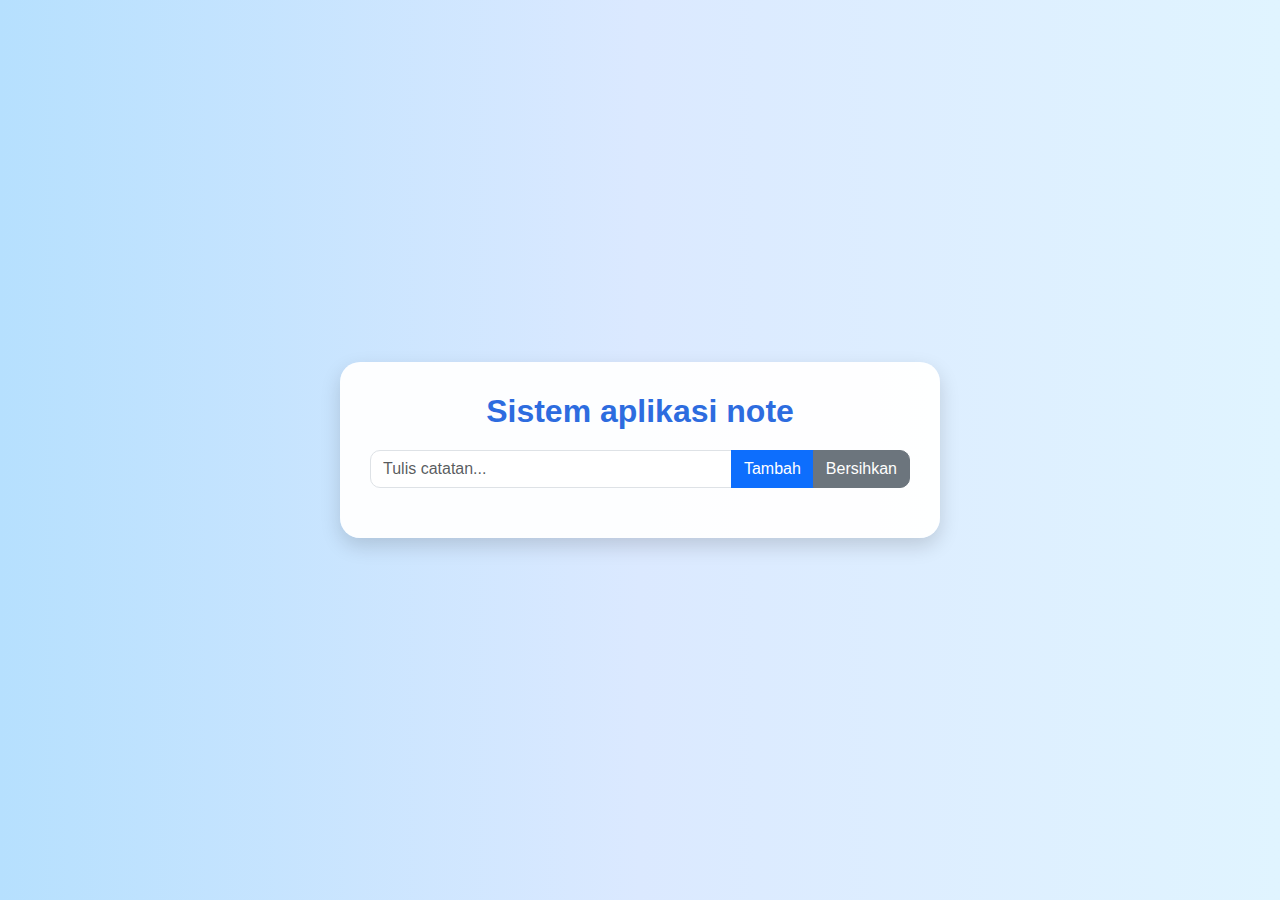
<file: Praktikum11/index.html>
<!DOCTYPE html>
<html lang="id">
<head>
  <meta charset="UTF-8" />
  <meta name="viewport" content="width=device-width, initial-scale=1.0"/>
  <title>Catatan!</title>
  <link href="https://cdn.jsdelivr.net/npm/bootstrap@5.3.0/dist/css/bootstrap.min.css" rel="stylesheet"/>
  <link rel="stylesheet" href="style.css"/>
</head>
<body>
  <div class="note-app">
    <h2>Sistem aplikasi note</h2>

    <div class="input-group mb-3">
      <input type="text" id="noteInput" class="form-control" placeholder="Tulis catatan..."/>
      <button class="btn btn-primary" onclick="addNote()">Tambah</button>
      <button class="btn btn-secondary" onclick="clearInput()">Bersihkan</button>
    </div>

    <ul id="noteList" class="list-group"></ul>
  </div>

  <script src="script.js"></script>
</body>
</html>
</file>
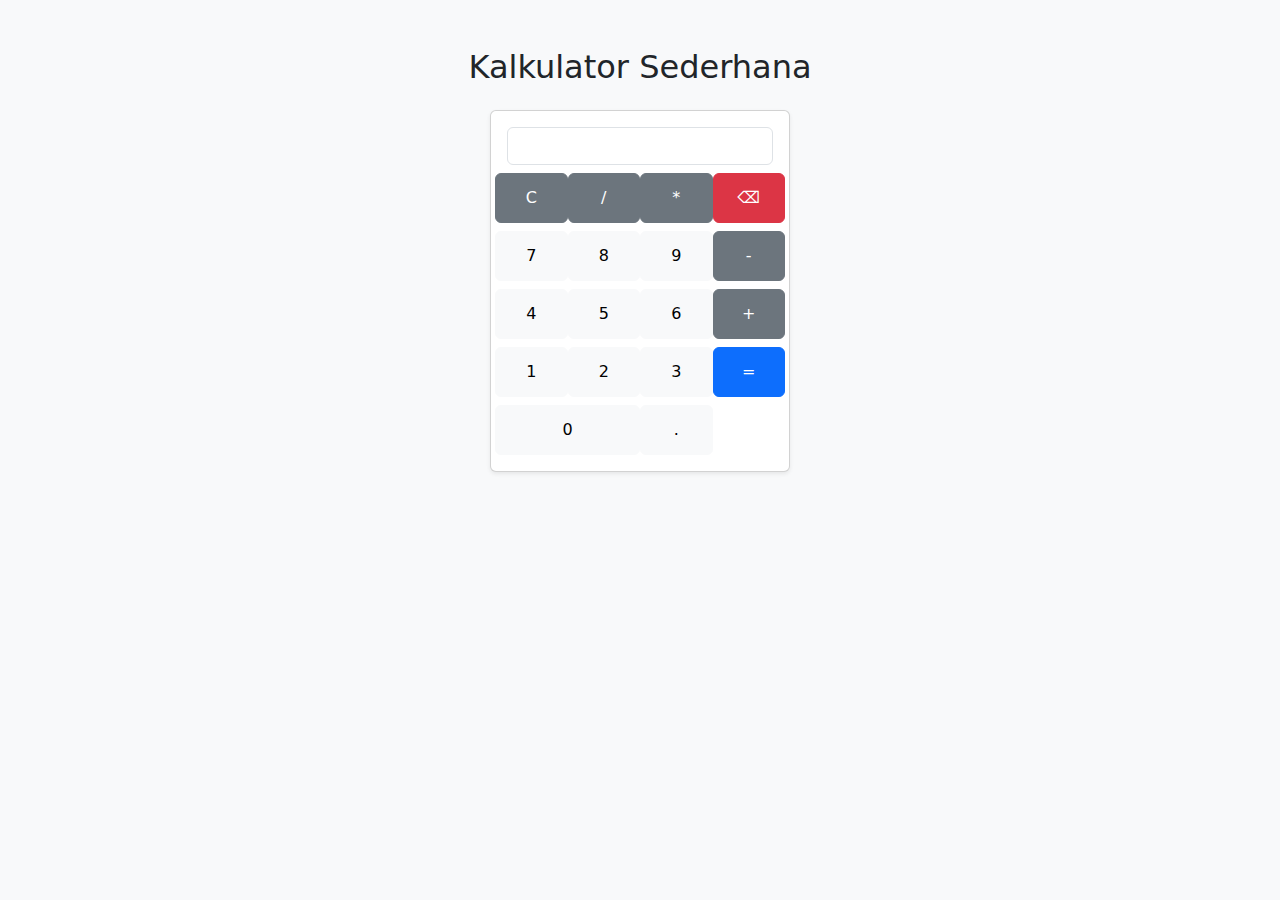
<file: Praktikum6/index.html>
<!DOCTYPE html>
<html lang="id">
<head>
    <meta charset="UTF-8">
    <meta name="viewport" content="width=device-width, initial-scale=1.0">
    <title>Kalkulator Sederhana</title>
    <link rel="stylesheet" href="https://cdn.jsdelivr.net/npm/bootstrap@5.3.0/dist/css/bootstrap.min.css">
    <link rel="stylesheet" href="style.css">
</head>
<body>
    <div class="container text-center mt-5">
        <h2 class="mb-4">Kalkulator Sederhana</h2>
        <div class="card p-3 shadow-sm">
            <input type="text" id="display" class="form-control mb-2 text-end" readonly>
            <div class="row">
                <button class="btn btn-secondary col-3" onclick="clearDisplay()">C</button>
                <button class="btn btn-secondary col-3" onclick="appendCharacter('/')">/</button>
                <button class="btn btn-secondary col-3" onclick="appendCharacter('*')">*</button>
                <button class="btn btn-danger col-3" onclick="deleteCharacter()">⌫</button>
            </div>
            <div class="row mt-2">
                <button class="btn btn-light col-3" onclick="appendCharacter('7')">7</button>
                <button class="btn btn-light col-3" onclick="appendCharacter('8')">8</button>
                <button class="btn btn-light col-3" onclick="appendCharacter('9')">9</button>
                <button class="btn btn-secondary col-3" onclick="appendCharacter('-')">-</button>
            </div>
            <div class="row mt-2">
                <button class="btn btn-light col-3" onclick="appendCharacter('4')">4</button>
                <button class="btn btn-light col-3" onclick="appendCharacter('5')">5</button>
                <button class="btn btn-light col-3" onclick="appendCharacter('6')">6</button>
                <button class="btn btn-secondary col-3" onclick="appendCharacter('+')">+</button>
            </div>
            <div class="row mt-2">
                <button class="btn btn-light col-3" onclick="appendCharacter('1')">1</button>
                <button class="btn btn-light col-3" onclick="appendCharacter('2')">2</button>
                <button class="btn btn-light col-3" onclick="appendCharacter('3')">3</button>
                <button class="btn btn-primary col-3" onclick="calculateResult()">=</button>
            </div>
            <div class="row mt-2">
                <button class="btn btn-light col-6" onclick="appendCharacter('0')">0</button>
                <button class="btn btn-light col-3" onclick="appendCharacter('.')">.</button>
            </div>
        </div>
    </div>

    <script src="script.js"></script>
</body>
</html>
</file>
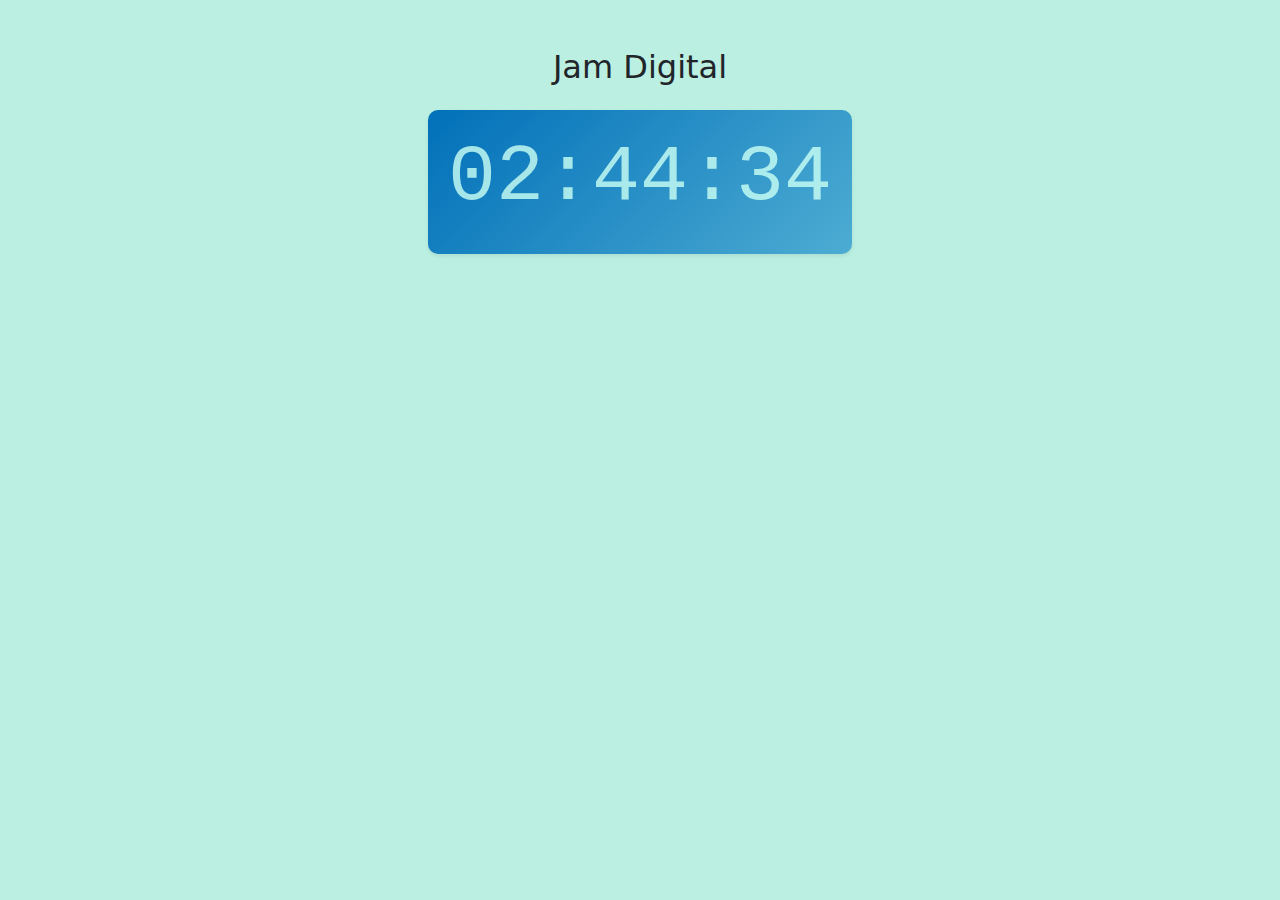
<file: praktikum7/index.html>
<!DOCTYPE html>
<html lang="id">
<head>
    <meta charset="UTF-8">
    <meta name="viewport" content="width=device-width, initial-scale=1.0">
    <title>Jam Digital</title>
    <link rel="stylesheet" href="https://cdn.jsdelivr.net/npm/bootstrap@5.3.0/dist/css/bootstrap.min.css">
    <link rel="stylesheet" href="style.css">
</head>
<body>
    <div class="container text-center mt-5">
        <h2 class="mb-4">Jam Digital</h2>
        <div class="clock-container shadow-sm">
            <h1 id="clock" class="display-1"></h1>
        </div>
    </div>

    <script src="script.js"></script>
</body>
</html>
</file>
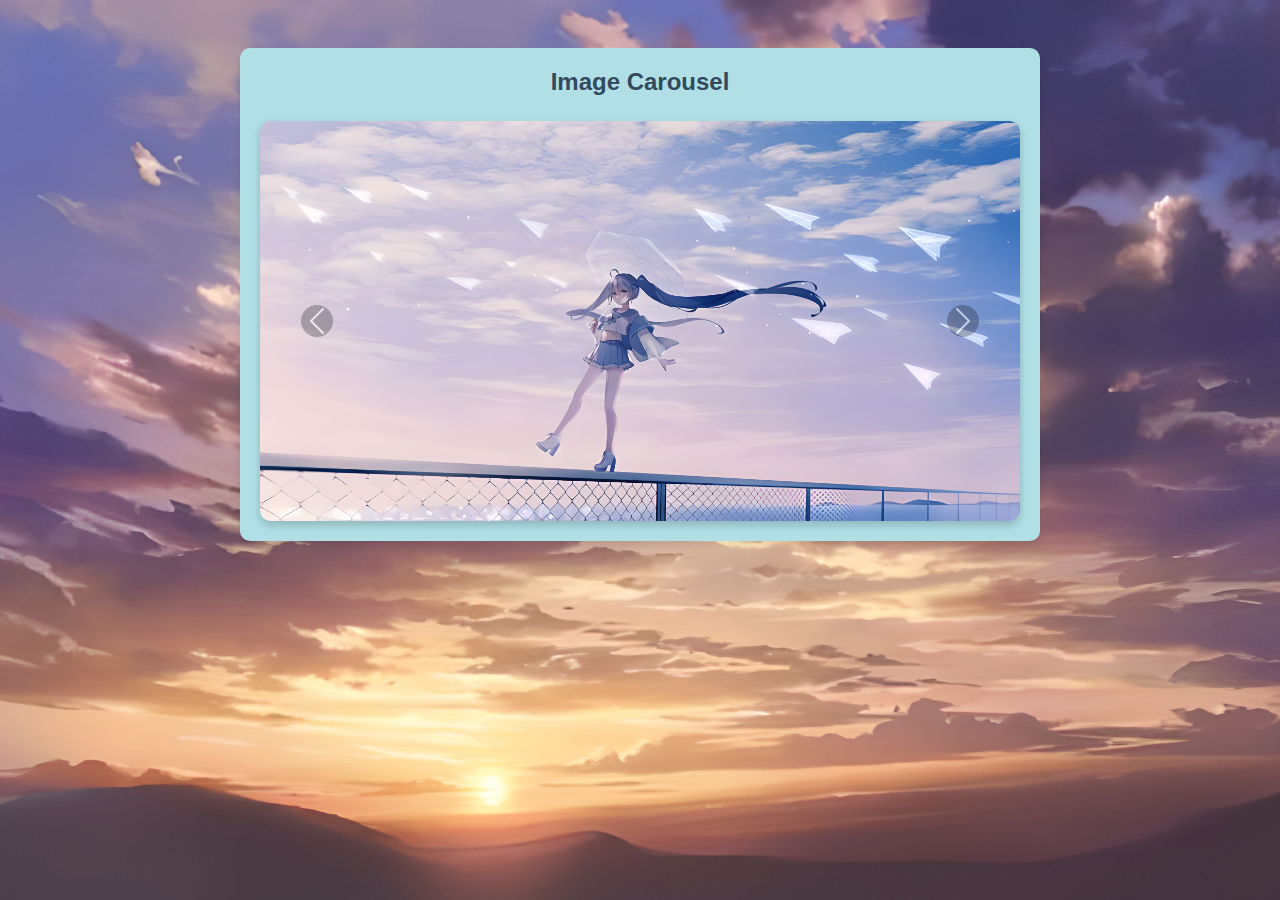
<file: Praktikum8/index.html>
<!DOCTYPE html>
<html lang="id">
<head>
    <meta charset="UTF-8">
    <meta name="viewport" content="width=device-width, initial-scale=1.0">
    <title>Miku's Gallery</title>
    <link rel="stylesheet" href="https://cdn.jsdelivr.net/npm/bootstrap@5.3.0/dist/css/bootstrap.min.css">
    <link rel="stylesheet" href="style.css">
</head>
<body>
    <div class="container mt-5">
        <h2 class="text-center mb-4">Image Carousel</h2>
        
        <!-- Carousel -->
        <div id="imageCarousel" class="carousel slide" data-bs-ride="carousel">
            <div class="carousel-inner">
                <div class="carousel-item active">
                    <img src="image1.jpg" class="d-block w-100" alt="Gambar 1">
                </div>
                <div class="carousel-item">
                    <img src="image2.jpg" class="d-block w-100" alt="Gambar 2">
                </div>
                <div class="carousel-item">
                    <img src="image3.jpg" class="d-block w-100" alt="Gambar 3">
                </div>
            </div>
            
            <!-- Tombol Navigasi -->
            <button class="carousel-control-prev" type="button" data-bs-target="#imageCarousel" data-bs-slide="prev">
                <span class="carousel-control-prev-icon" aria-hidden="true"></span>
                <span class="visually-hidden">Previous</span>
            </button>
            <button class="carousel-control-next" type="button" data-bs-target="#imageCarousel" data-bs-slide="next">
                <span class="carousel-control-next-icon" aria-hidden="true"></span>
                <span class="visually-hidden">Next</span>
            </button>
        </div>
    </div>

    <script src="https://cdn.jsdelivr.net/npm/bootstrap@5.3.0/dist/js/bootstrap.bundle.min.js"></script>
    <script src="script.js"></script>
</body>
</html>
</file>
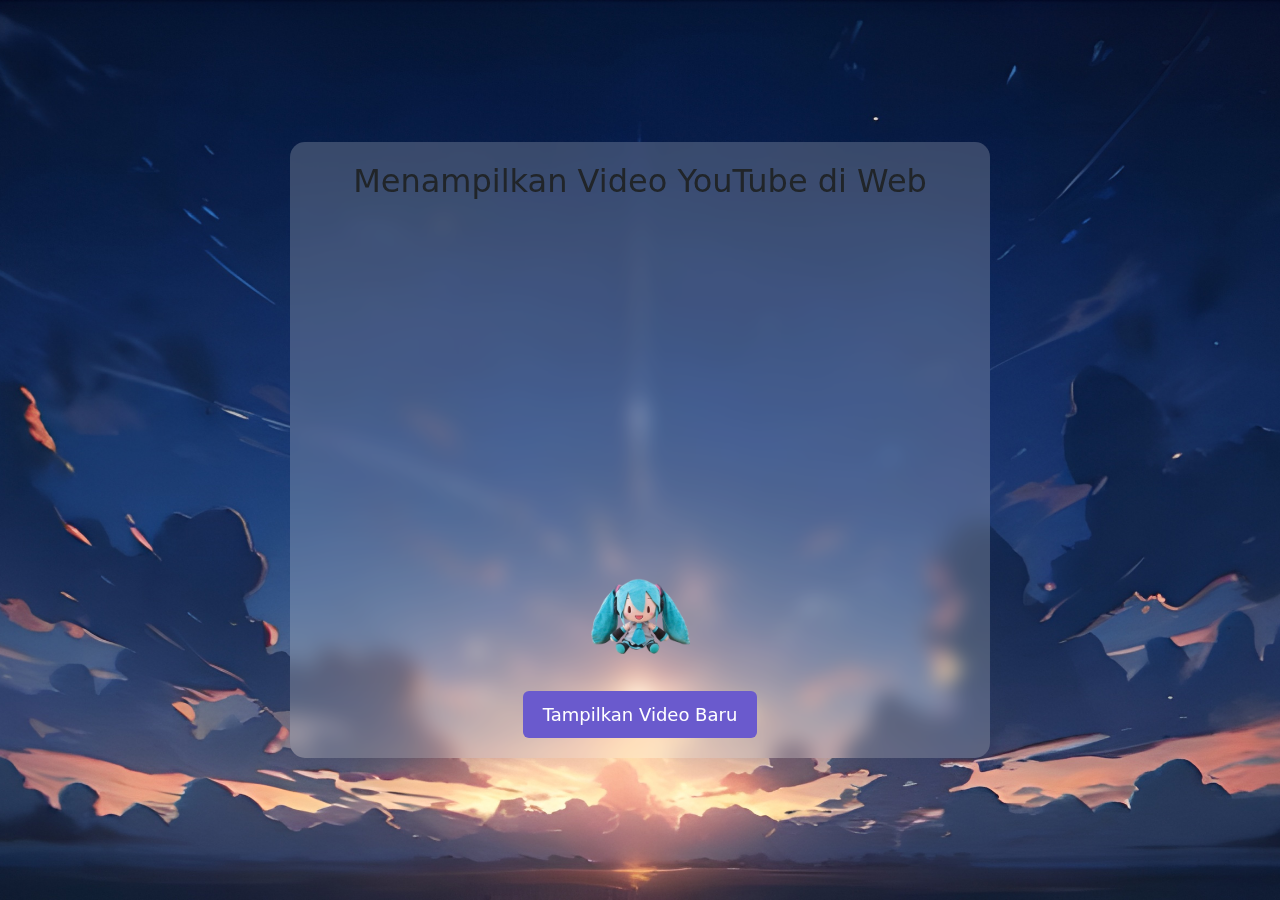
<file: Praktikum9/index.html>
<!DOCTYPE html>
<html lang="id">
<head>
    <meta charset="UTF-8">
    <meta name="viewport" content="width=device-width, initial-scale=1.0">
    <title>Embed YouTube Video</title>
    <link rel="stylesheet" href="https://cdn.jsdelivr.net/npm/bootstrap@5.3.0/dist/css/bootstrap.min.css">
    <link rel="stylesheet" href="style.css">
</head>
<body>
    <div class="container text-center">
        <h2 class="mb-4">Menampilkan Video YouTube di Web</h2>
        
        <div class="video-wrapper">
            <div class="video-container">
                <iframe id="youtubeVideo" width="560" height="315" 
                    src="https://www.youtube.com/embed/Fb1_fpuYX1I" 
                    title="YouTube Video" frameborder="0" 
                    allow="accelerometer; autoplay; clipboard-write; encrypted-media; gyroscope; picture-in-picture" 
                    allowfullscreen>
                </iframe>
            </div>
            <img src="decor.png" alt="Dekorasi" class="decor">
        </div>

        <div class="button-container">
            <button class="btn btn-primary" onclick="changeVideo()">Tampilkan Video Baru</button>
        </div>
    </div>

    <script src="script.js"></script>
</body>
</html>
</file>
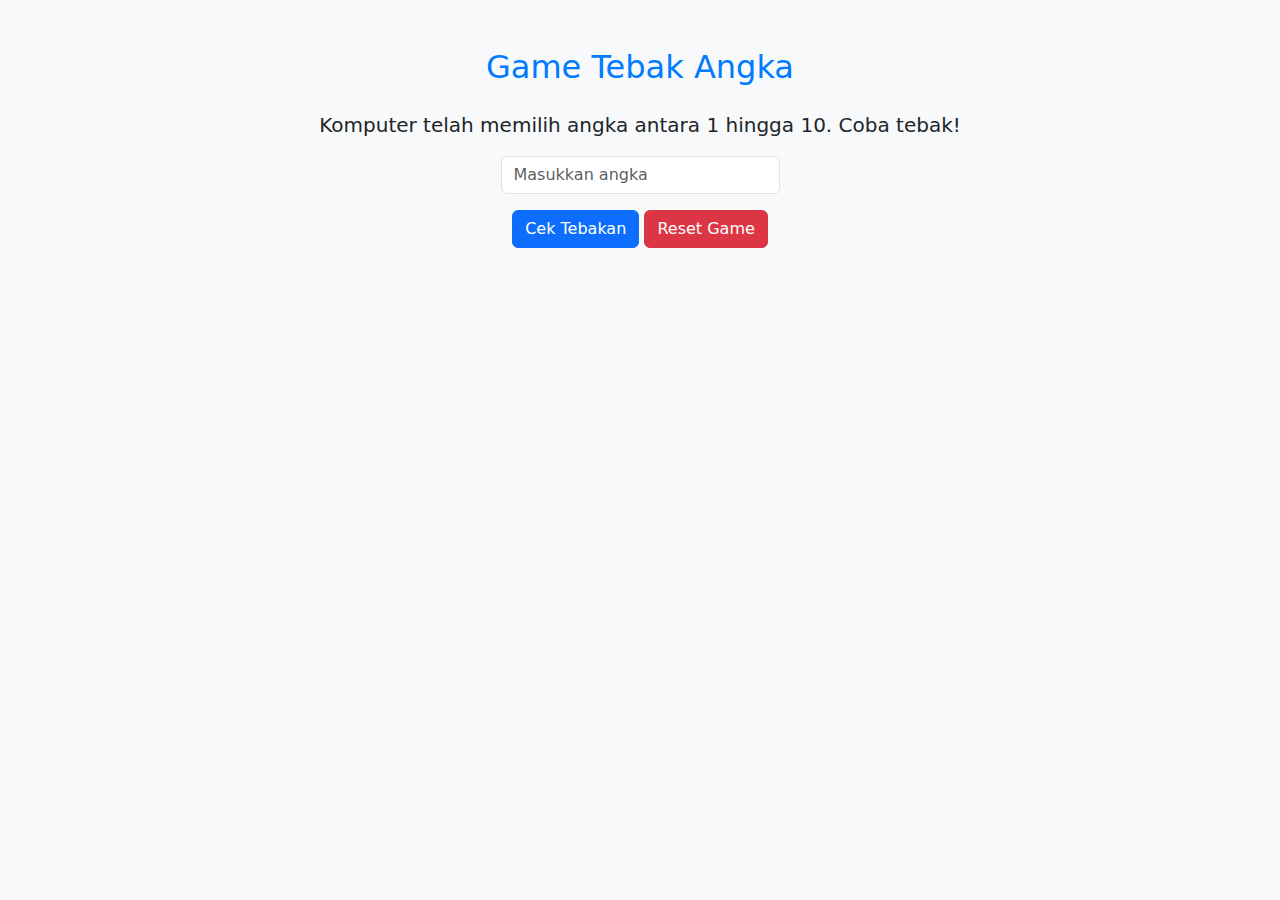
<file: praktikum10/ndex.html>
<!DOCTYPE html>
<html lang="id">
<head>
    <meta charset="UTF-8">
    <meta name="viewport" content="width=device-width, initial-scale=1.0">
    <title>Game Tebak Angka</title>
    <link rel="stylesheet" href="https://cdn.jsdelivr.net/npm/bootstrap@5.3.0/dist/css/bootstrap.min.css">
    <link rel="stylesheet" href="style.css">
</head>
<body>
    <div class="container text-center mt-5">
        <h2 class="mb-4">Game Tebak Angka</h2>
        <p class="lead">Komputer telah memilih angka antara 1 hingga 10. Coba tebak!</p>
        
        <input type="number" id="guessInput" class="form-control w-25 mx-auto mb-3" placeholder="Masukkan angka" min="1" max="10">
        <button class="btn btn-primary" onclick="checkGuess()">Cek Tebakan</button>
        <button class="btn btn-danger" onclick="resetGame()">Reset Game</button>

        <p id="message" class="mt-3"></p>
    </div>

    <script src="script.js"></script>
</body>
</html>
</file>
<file: Praktikum11/style.css>
body {
    margin: 0;
    padding: 0;
    background: linear-gradient(to right, #b6e0fe, #dbe9ff, #e0f4ff);
    font-family: 'Segoe UI', Tahoma, Geneva, Verdana, sans-serif;
    display: flex;
    justify-content: center;
    align-items: center;
    min-height: 100vh;
  }
  
  .note-app {
    background-color: rgba(255, 255, 255, 0.95);
    padding: 30px;
    border-radius: 20px;
    box-shadow: 0 8px 20px rgba(0, 0, 0, 0.15);
    width: 100%;
    max-width: 600px;
    text-align: center;
  }
  
  h2 {
    font-weight: 600;
    margin-bottom: 20px;
    color: #2d6cdf;
  }
  
  .input-group input {
    border-radius: 10px;
  }
  
  .btn {
    border-radius: 10px;
  }
  
  #noteList {
    margin-top: 20px;
  }
  
  .list-group-item {
    background-color: #f0f8ff;
    border: none;
    border-radius: 10px;
    margin-bottom: 10px;
    padding: 15px 20px;
    display: flex;
    justify-content: space-between;
    align-items: center;
    color: #333;
    transition: all 0.2s ease;
  }
  
  .list-group-item:hover {
    background-color: #e0f0ff;
  }
  
  .btn-edit, .btn-delete {
    font-size: 0.85rem;
    margin-left: 10px;
  }
</file>
<file: Praktikum6/style.css>
body {
    background-color: #f8f9fa;
}
.card {
    max-width: 300px;
    margin: auto;
}
button {
    height: 50px;
    font-size: 18px;
}
</file>
<file: praktikum7/style.css>
body {
    background-color: #baefe1;
}
.clock-container {
    background: linear-gradient(135deg, #0170b9, #4dacd2);
    color: rgba(201, 255, 244, 0.813);
    padding: 20px;
    border-radius: 10px;
    display: inline-block;
    min-width: 300px;
}
h1 {
    font-family: 'Courier New', monospace;
    font-size: 3rem;
}
</file>
<file: Praktikum8/style.css>
/* Gaya umum untuk keseluruhan halaman */
body {
    font-family: 'Poppins', sans-serif;
    color: #2C3E50;
    background: url('background.jpg') no-repeat center center fixed;
    background-size: cover;
}

.container {
    max-width: 800px;
    background: #B0E0E6;
    padding: 20px;
    border-radius: 10px;
    box-shadow: 0 4px 8px rgba(0, 0, 0, 0.1);
}

h2 {
    font-size: 24px;
    font-weight: bold;
    color: #34495E;
}

/* Gaya untuk carousel */
.carousel {
    border-radius: 10px;
    overflow: hidden;
    box-shadow: 0 4px 10px rgba(0, 0, 0, 0.2);
}

.carousel-item img {
    object-fit: cover;
    height: 400px;
    border-radius: 10px;
}

/* Gaya tombol navigasi */
.carousel-control-prev-icon,
.carousel-control-next-icon {
    background-color: rgba(0, 0, 0, 0.5);
    border-radius: 50%;
    padding: 15px;
}

.carousel-control-prev:hover .carousel-control-prev-icon,
.carousel-control-next:hover .carousel-control-next-icon {
    background-color: rgba(0, 0, 0, 0.8);
}

/* Responsif */
@media (max-width: 768px) {
    .container {
        padding: 15px;
    }
    .carousel-item img {
        height: 300px;
    }
}
</file>
<file: Praktikum9/style.css>
body {
    background: url('background1.jpg') no-repeat center center/cover;
    transition: background 1s ease-in-out;
    display: flex;
    justify-content: center;
    align-items: center;
    height: 100vh;
    margin: 0;
}

.container {
    background: rgba(255, 255, 255, 0.2);
    backdrop-filter: blur(10px);
    border-radius: 15px;
    padding: 20px;
    display: flex;
    flex-direction: column;
    align-items: center;
    max-width: 700px;
    width: 100%;
}

.video-wrapper {
    display: flex;
    justify-content: center;
    align-items: center;
    gap: 20px;
    flex-wrap: wrap;
    margin-bottom: 15px;
}

.video-container {
    position: relative;
    width: 560px;
}

.decor {
    width: 100px;
    height: auto;
}

.button-container {
    width: 100%;
    text-align: center;
    margin-top: 10px;
}

.btn-primary {
    background-color: #6a5acd;
    border: none;
    padding: 10px 20px;
    font-size: 18px;
    transition: background 0.3s ease-in-out;
}

.btn-primary:hover {
    background-color: #483d8b;
}
</file>
<file: praktikum10/style.css>
body {
    background-color: #f8f9fa;
}
h2 {
    color: #007bff;
}
#message {
    font-size: 1.2rem;
    font-weight: bold;
}
</file>
